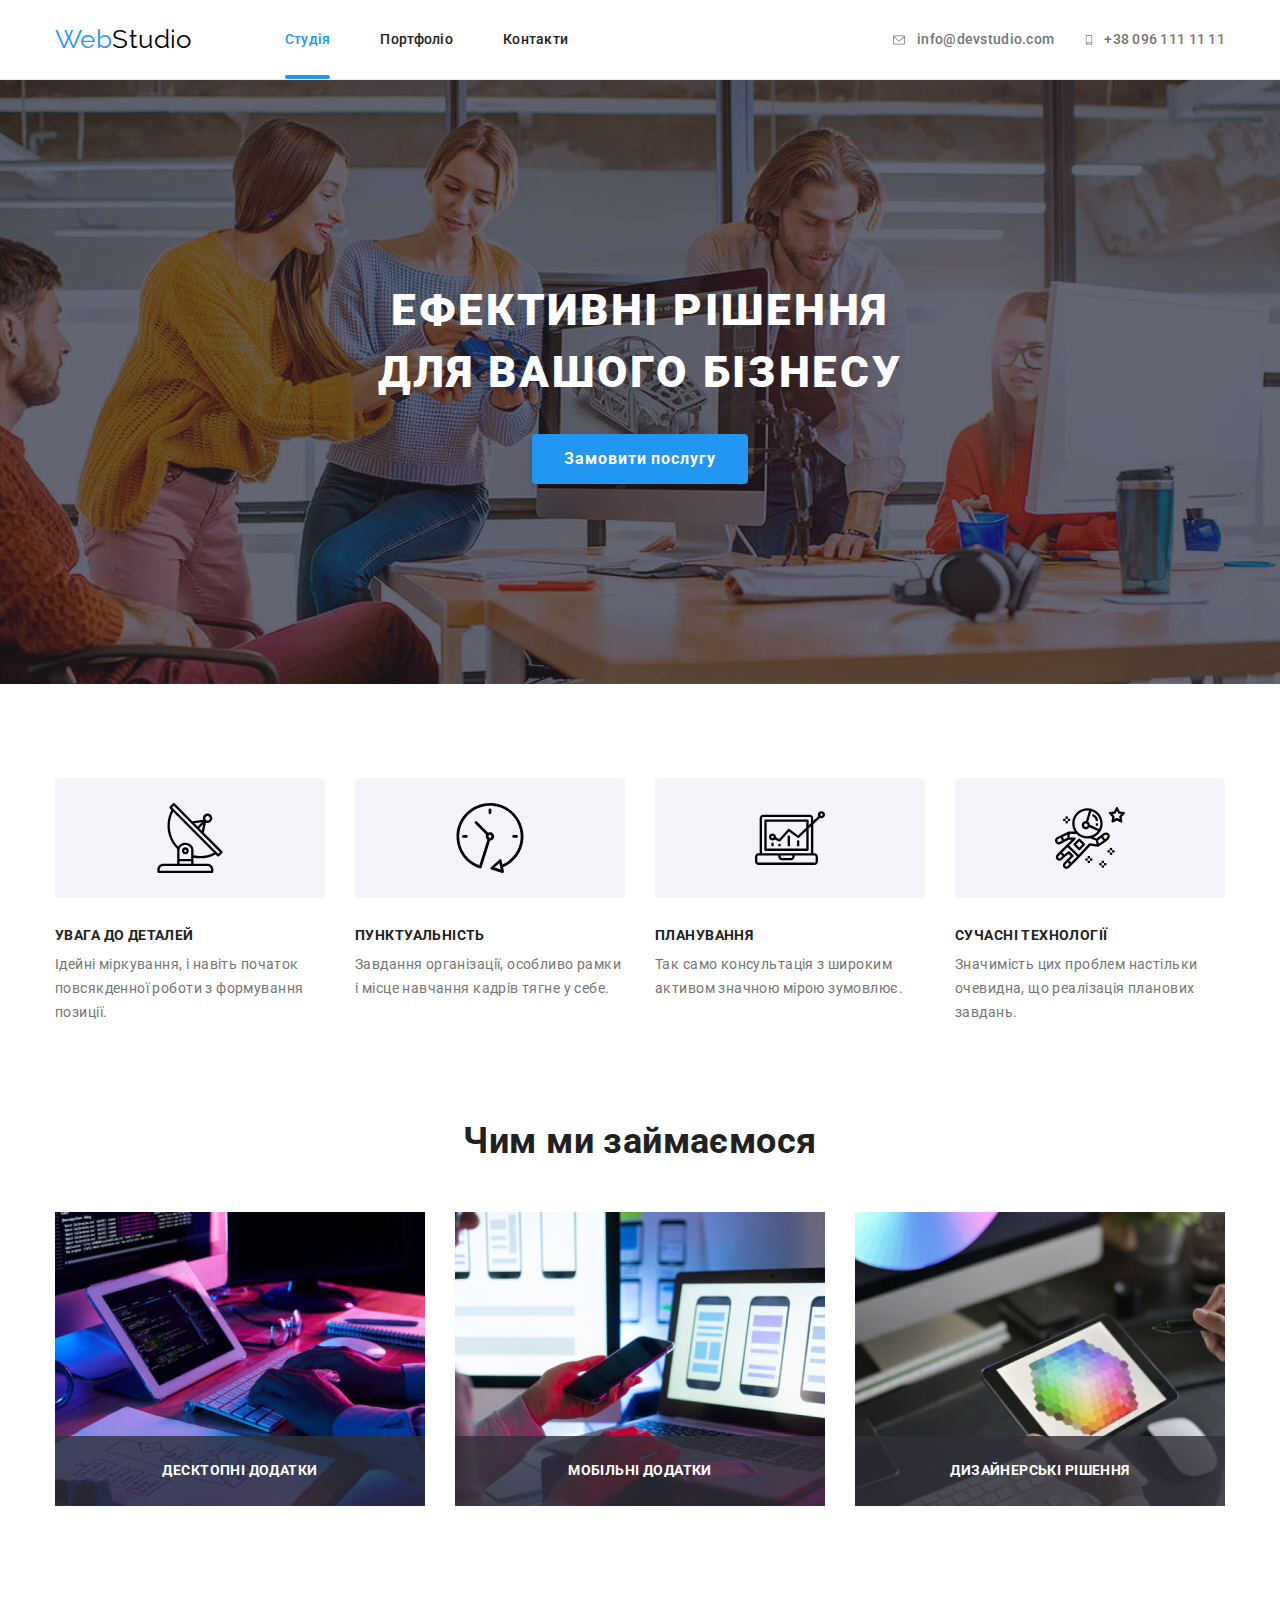
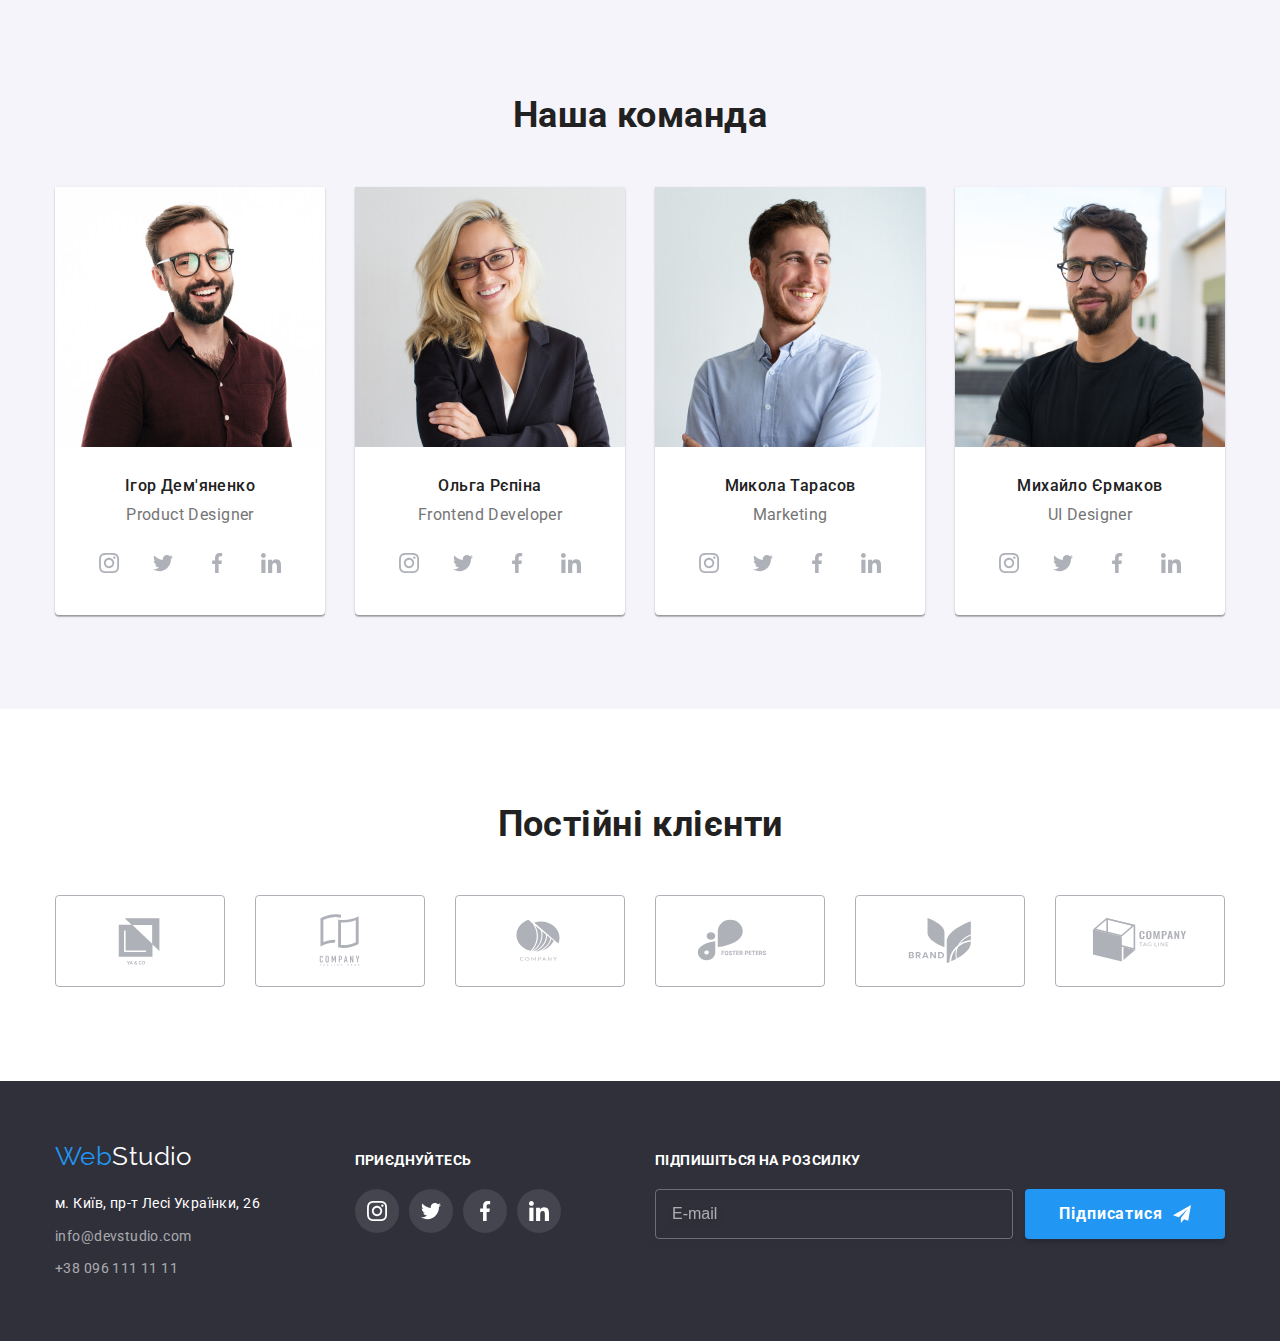
<file: index.html>
<!doctype html>
<html lang="uk">

<head>
    <meta charset="UTF-8">
    <meta http-equiv="X-UA-Compatible" content="IE=edge">
    <meta name="viewport" content="width=device-width, initial-scale=1.0">
    <title>Студія</title>
    <link href="https://fonts.googleapis.com/css?family=Raleway:700" rel="stylesheet" />
    <link href="https://fonts.googleapis.com/css?family=Roboto:regular,500,700,900" rel="stylesheet" />
    <link rel="stylesheet" href="https://cdnjs.cloudflare.com/ajax/libs/modern-normalize/1.1.0/modern-normalize.min.css"
    integrity="sha512-wpPYUAdjBVSE4KJnH1VR1HeZfpl1ub8YT/NKx4PuQ5NmX2tKuGu6U/JRp5y+Y8XG2tV+wKQpNHVUX03MfMFn9Q=="
    crossorigin="anonymous" referrerpolicy="no-referrer"/>
    <link rel="stylesheet" href="./css/main.min.css">
</head>

<body>
    <header class="header">
        <div class="header-mobile__container container">
            <a class="logo header__logo" href="./index.html">Web<span class="header__logo--black">Studio</span></a>
            
            <button class="header-mobile__btn js-open-menu" type="button">
                <svg class="header-mobile__btn" width="25" height="25">
                    <use href="./images/icons.svg#icon-menu-burger">
                    </use>
                </svg>
            </button>
            <div class="header-mobile__wrap js-menu-container">
                <button class="header-mobile__btn-close js-close-menu" type="button">
                    <svg class="header-mobile__close" width="19" height="19">
                        <use href="./images/icons.svg#icon-close">
                        </use>
                    </svg>
                </button>

                <nav class="nav-mobile">
                    <ul class="nav-mobile__list">
                        <li class="nav-mobile__item">
                            <a class="nav-mobile__link nav-mobile__link--active" href="./index.html">Студія</a>
                        </li>
                        <li class="nav-mobile__item">
                            <a class="nav-mobile__link" href="./portfolio.html">Портфоліо</a>
                        </li>
                        <li class="nav-mobile__item">
                            <a class="nav-mobile__link" href="#">Контакти</a>
                        </li>
                    </ul>
                </nav>
                <div class="contacts-mobile">
                    <ul class="contacts-mobile__list">
                        <li class="contacts-mobile__item">
                            <a class="contacts-mobile__link contacts-mobile__tel" href="tel:+380961111111" target="_blank" rel="noopener noreferrer"
                                aria-label="link to phone">
                                +38 096 111 11 11
                            </a>
                        </li>
                        <li class="contacts-mobile__item contacts-mobile__email">
                            <a class="contacts-mobile__link" href="mailto:info@devstudio.com" target="_blank" rel="noopener noreferrer"
                                aria-label="link to email">
                                info@devstudio.com
                            </a>
                        </li>
                    </ul>
                    <ul class="social-media-mobile">
                        <li class="social-media-mobile__item"><a class="social-media-mobile__link" href="https://www.instagram.com/lavashyk_official/" target="_blank" rel="noopener noreferrer">Instagram</a></li>
                        <li class="social-media-mobile__item"><a class="social-media-mobile__link" href="#" target="_blank" rel="noopener noreferrer">Twitter</a></li>
                        <li class="social-media-mobile__item"><a class="social-media-mobile__link" href="#" target="_blank" rel="noopener noreferrer">Facebook</a></li>
                        <li class="social-media-mobile__item"><a class="social-media-mobile__link" href="#" target="_blank" rel="noopener noreferrer">LinkedIn</a></li>
                    </ul>
                </div>
            </div>
        </div>

        <div class="container header__container header__container--visually-hiden">
            <a class="logo header__logo" href="./index.html">Web<span class="header__logo--black">Studio</span></a>
            <nav class="nav">
                <ul class="nav__list">
                    <li class="nav__item">
                        <a class="nav__link nav__link--active" href="./index.html">Студія</a>
                    </li>
                    <li class="nav__item">
                        <a class="nav__link" href="./portfolio.html">Портфоліо</a>
                    </li>
                    <li class="nav__item">
                        <a class="nav__link" href="#">Контакти</a>
                    </li>
                </ul>
            </nav>
            <!-- <div class="contacts"> -->
                <ul class="contacts">
                    <li class="contacts__item">
                        <a class="contacts__icon"
                            href="mailto:info@devstudio.com"
                            target="_blank"
                            rel="noopener noreferrer"
                            aria-label="link to email">
                            <svg width="16" height="12">
                                <use href="./images/icons.svg#icon-envelope">
                                </use>
                            </svg>
                            info@devstudio.com
                        </a>
                    </li>
                    <li class="contacts__item">
                        <a class="contacts__icon"
                            href="tel:+380961111111"
                            target="_blank"
                            rel="noopener noreferrer"
                            aria-label="link to phone">
                            <svg width="10" height="16">
                                <use href="./images/icons.svg#icon-smartphone">
                                </use>
                            </svg>
                            +38 096 111 11 11
                        </a>
                    </li>
                </ul>
            <!-- </div> -->
        </div>
    </header>

    <main>
        <section class="hero hero__geometry">
            <div class="container hero__container">
                <h1 class="hero__title">Ефективні рішення для вашого бізнесу</h1>
                <button data-modal-open type="button" class="button hero__button">Замовити послугу</button>
            </div>
        </section>

        <section class="section advantages">
            <div class="container">
                <h2 class="section__title advantages__title--visually-hidden">Переваги</h2>
                <ul class="section__list advantages__list">
                    <li class="section__item advantages__item">
                        <div class="advantages__wrap">
                            <svg class="advantages__icon" width="70" height="70">
                                <use href="./images/icons.svg#icon-antenna">
                            </svg>
                        </div>
                        <h3 class="advantages__subtitle">УВАГА ДО ДЕТАЛЕЙ</h3>
                        <p class="advantages__text">Ідейні міркування, і навіть початок повсякденної роботи з формування позиції.</p>
                    </li>
                    <li class="section__item advantages__item">
                        <div class="advantages__wrap">
                            <svg class="advantages__icon" width="70" height="70">
                                <use href="./images/icons.svg#icon-clock">
                            </svg>
                        </div>
                        <h3 class="advantages__subtitle">ПУНКТУАЛЬНІСТЬ</h3>
                        <p class="advantages__text">Завдання організації, особливо рамки і місце навчання кадрів тягне у себе.</p>
                    </li>
                    <li class="section__item advantages__item">
                        <div class="advantages__wrap">
                            <svg class="advantages__icon" width="70" height="70">
                                <use href="./images/icons.svg#icon-diagram">
                            </svg>
                        </div>
                        <h3 class="advantages__subtitle">ПЛАНУВАННЯ</h3>
                        <p class="advantages__text">Так само консультація з широким активом значною мірою зумовлює.</p>
                    </li>
                    <li class="section__item advantages__item">
                        <div class="advantages__wrap">
                            <svg class="advantages__icon" width="70" height="70">
                                <use href="./images/icons.svg#icon-astronaut">
                            </svg>
                        </div>
                        <h3 class="advantages__subtitle">СУЧАСНІ ТЕХНОЛОГІЇ</h3>
                        <p class="advantages__text">Значимість цих проблем настільки очевидна, що реалізація планових завдань.</p>
                    </li>
                </ul>
            </div>
        </section>

        <section class="section services services--visually-hiden">
            <div class="container">
                <h2 class="section__title">Чим ми займаємося</h2>
                <ul class="section__list">
                    <li class="list__item services__item">
                        <img class="services__pic"
                             srcset="./images/desktop1x/service1.jpg 1x, ./images/desktop2x/service1@2x.jpg 2x"
                             src="./images/desktop1x/service1.jpg"
                             alt="десктопні додатки"
                             width="370" height="294">
                        <div class="services__wrap">
                            <h3 class="services__title">Десктопні додатки</h3>
                        </div>
                    </li>
                    <li class="list__item services__item">
                        <img class="services__pic"
                             srcset="./images/desktop1x/service2.jpg 1x, ./images/desktop2x/service2@2x.jpg 2x"
                             src="./images/desktop1x/service2.jpg"
                             alt="мобільні додатки"
                             width="370" height="294">
                        <div class="services__wrap">
                            <h3 class="services__title">Мобільні додатки</h3>
                        </div>
                    </li>
                    <li class="list__item services__item">
                        <img class="services__pic"
                             srcset="./images/desktop1x/service3.jpg 1x, ./images/desktop2x/service3@2x.jpg 2x"
                             src="./images/desktop1x/service3.jpg"
                             alt="дизайнерські рішення"
                             width="370" height="294">
                        <div class="services__wrap">
                            <h3 class="services__title">Дизайнерські рішення</h3>
                        </div>
                    </li>
                </ul>
            </div>
        </section>

        <section class="section team">
            <div class="container">
                <h2 class="section__title">Наша команда</h2>
                <ul class="section__list team__list">
                    <li class="section-item team__item">
                        <picture class="team__pic">
                            <source srcset="./images/mobile1x/person1.jpg 1x, ./images/mobile2x/person1@2x.jpg 2x" media="(max-width: 767px)">
                            <source srcset="./images/tablet1x/person1.jpg 1x, ./images/tablet2x/person1@2x.jpg 2x"
                                media="(max-width: 1199px)">
                            <source srcset="./images/desktop1x/person1.jpg 1x, ./images/desktop2x/person1@2x.jpg 2x" media="(min-width: 1200px)">
                            <img src="./images/desktop1x/person1.jpg"
                                 alt="Product Designer">
                        </picture>
                        
                        <div class="team__wrap">
                            <h3 class="team__subtitle">Ігор Дем'яненко</h3>
                            <p class="team__description">Product Designer</p>
                            <ul class="social-media team__social-media">
                                <li>
                                    <a class="team__link"
                                       href="https://www.instagram.com/lavashyk_official/"
                                       target="_blank" rel="noreferrer noopener nofollow"
                                       aria-label="Instagram">
                                        <svg class="team__icon" widht="20" height="20">
                                            <use href="./images/icons.svg#icon-instagram"></use>
                                        </svg>
                                    </a>
                                </li>
                                <li>
                                    <a class="team__link"
                                       href="https://twitter.com/"
                                       target="_blank" rel="noreferrer noopener nofollow"
                                       aria-label="Twitter">
                                        <svg class="team__icon" widht="20" height="20">
                                            <use href="./images/icons.svg#icon-twitter"></use>
                                        </svg>
                                    </a>
                                </li>
                                <li>
                                    <a class="team__link"
                                       href="https://www.facebook.com/"
                                       target="_blank" rel="noreferrer noopener nofollow"   
                                       aria-label="Facebook">
                                        <svg class="team__icon" widht="20" height="20">
                                            <use href="./images/icons.svg#icon-facebook"></use>
                                        </svg>
                                    </a>
                                </li>
                                <li>
                                    <a class="team__link"
                                       href="https://ua.linkedin.com/"
                                       target="_blank" rel="noreferrer noopener nofollow"
                                       aria-label="LinkedIn">
                                        <svg class="team__icon" widht="20" height="20">
                                            <use href="./images/icons.svg#icon-linkedin"></use>
                                        </svg>
                                    </a>
                                </li>
                            </ul>
                        </div>
                        
                    </li>
                    <li class="section-item team__item">
                        <picture class="team__pic">
                            <source srcset="./images/mobile1x/person2.jpg 1x, ./images/mobile2x/person2@2x.jpg 2x" media="(max-width: 767px)">
                            <source srcset="./images/tablet1x/person2.jpg 1x, ./images/tablet2x/person2@2x.jpg 2x"
                                    media="(max-width: 1199px)">
                            <source srcset="./images/desktop1x/person2.jpg 1x, ./images/desktop2x/person2@2x.jpg 2x" media="(min-width: 1200px)">
                            <img src="./images/desktop1x/person2.jpg"
                                 alt="Frontend Developer">
                        </picture>

                        <div class="team__wrap">
                            <h3 class="team__subtitle">Ольга Рєпіна</h3>
                            <p class="team__description">Frontend Developer</p>
                            <ul class="social-media team__social-media">
                                <li>
                                    <a class="team__link" href="https://www.instagram.com/lavashyk_official/" target="_blank"
                                        rel="noreferrer noopener nofollow" aria-label="Instagram">
                                        <svg class="team__icon" widht="20" height="20">
                                            <use href="./images/icons.svg#icon-instagram"></use>
                                        </svg>
                                    </a>
                                </li>
                                <li>
                                    <a class="team__link" href="https://twitter.com/" target="_blank" rel="noreferrer noopener nofollow"
                                        aria-label="Twitter">
                                        <svg class="team__icon" widht="20" height="20">
                                            <use href="./images/icons.svg#icon-twitter"></use>
                                        </svg>
                                    </a>
                                </li>
                                <li>
                                    <a class="team__link" href="https://www.facebook.com/" target="_blank" rel="noreferrer noopener nofollow"
                                        aria-label="Facebook">
                                        <svg class="team__icon" widht="20" height="20">
                                            <use href="./images/icons.svg#icon-facebook"></use>
                                        </svg>
                                    </a>
                                </li>
                                <li>
                                    <a class="team__link" href="https://ua.linkedin.com/" target="_blank" rel="noreferrer noopener nofollow"
                                        aria-label="LinkedIn">
                                        <svg class="team__icon" widht="20" height="20">
                                            <use href="./images/icons.svg#icon-linkedin"></use>
                                        </svg>
                                    </a>
                                </li>
                            </ul>
                        </div>
                        
                    </li>
                    <li class="section-item team__item">
                        <picture class="team__pic">
                            <source srcset="./images/mobile1x/person3.jpg 1x, ./images/mobile2x/person3@2x.jpg 2x" media="(max-width: 767px)">
                            <source srcset="./images/tablet1x/person3.jpg 1x, ./images/tablet2x/person3@2x.jpg 2x" media="(max-width: 1199px)">
                            <source srcset="./images/desktop1x/person3.jpg 1x, ./images/desktop2x/person3@2x.jpg 2x"
                                media="(min-width: 1200px)">
                            <img src="./images/desktop1x/person3.jpg"
                                 alt="Marketing">
                        </picture>
                        
                        <div class="team__wrap">
                            <h3 class="team__subtitle">Микола Тарасов</h3>
                            <p class="team__description">Marketing</p>
                            <ul class="social-media team__social-media">
                                <li>
                                    <a class="team__link" href="https://www.instagram.com/lavashyk_official/" target="_blank"
                                        rel="noreferrer noopener nofollow" aria-label="Instagram">
                                        <svg class="team__icon" widht="20" height="20">
                                            <use href="./images/icons.svg#icon-instagram"></use>
                                        </svg>
                                    </a>
                                </li>
                                <li>
                                    <a class="team__link" href="https://twitter.com/" target="_blank" rel="noreferrer noopener nofollow"
                                        aria-label="Twitter">
                                        <svg class="team__icon" widht="20" height="20">
                                            <use href="./images/icons.svg#icon-twitter"></use>
                                        </svg>
                                    </a>
                                </li>
                                <li>
                                    <a class="team__link" href="https://www.facebook.com/" target="_blank" rel="noreferrer noopener nofollow"
                                        aria-label="Facebook">
                                        <svg class="team__icon" widht="20" height="20">
                                            <use href="./images/icons.svg#icon-facebook"></use>
                                        </svg>
                                    </a>
                                </li>
                                <li>
                                    <a class="team__link" href="https://ua.linkedin.com/" target="_blank" rel="noreferrer noopener nofollow"
                                        aria-label="LinkedIn">
                                        <svg class="team__icon" widht="20" height="20">
                                            <use href="./images/icons.svg#icon-linkedin"></use>
                                        </svg>
                                    </a>
                                </li>
                            </ul>
                        </div>
                        
                    </li>
                    <li class="section-item team__item">
                        <picture class="team__pic">
                            <source srcset="./images/mobile1x/person4.jpg 1x, ./images/mobile2x/person4@2x.jpg 2x" media="(max-width: 767px)">
                            <source srcset="./images/tablet1x/person4.jpg 1x, ./images/tablet2x/person4@2x.jpg 2x" media="(max-width: 1199px)">
                            <source srcset="./images/desktop1x/person4.jpg 1x, ./images/desktop2x/person4@2x.jpg 2x"
                                media="(min-width: 1200px)">
                            <img src="./images/desktop1x/person4.jpg"
                                 alt="UI Designer">
                        </picture>

                        <div class="team__wrap">
                            <h3 class="team__subtitle">Михайло Єрмаков</h3>
                            <p class="team__description">UI Designer</p>
                            <ul class="social-media team__social-media">
                                <li>
                                    <a class="team__link" href="https://www.instagram.com/lavashyk_official/" target="_blank"
                                        rel="noreferrer noopener nofollow" aria-label="Instagram">
                                        <svg class="team__icon" widht="20" height="20">
                                            <use href="./images/icons.svg#icon-instagram"></use>
                                        </svg>
                                    </a>
                                </li>
                                <li>
                                    <a class="team__link" href="https://twitter.com/" target="_blank" rel="noreferrer noopener nofollow"
                                        aria-label="Twitter">
                                        <svg class="team__icon" widht="20" height="20">
                                            <use href="./images/icons.svg#icon-twitter"></use>
                                        </svg>
                                    </a>
                                </li>
                                <li>
                                    <a class="team__link" href="https://www.facebook.com/" target="_blank" rel="noreferrer noopener nofollow"
                                        aria-label="Facebook">
                                        <svg class="team__icon" widht="20" height="20">
                                            <use href="./images/icons.svg#icon-facebook"></use>
                                        </svg>
                                    </a>
                                </li>
                                <li>
                                    <a class="team__link" href="https://ua.linkedin.com/" target="_blank" rel="noreferrer noopener nofollow"
                                        aria-label="LinkedIn">
                                        <svg class="team__icon" widht="20" height="20">
                                            <use href="./images/icons.svg#icon-linkedin"></use>
                                        </svg>
                                    </a>
                                </li>
                            </ul>
                        </div>
                    </li>
                </ul>
            </div>
        </section>

        <section class="section clients">
            <div class="container">
            <h2 class="section__title clients__title">Постійні клієнти</h2>
                <ul class="section__list clients__list">
                    <li class="list__item clients__item">
                        <a class="clients__link" href="#" aria-label="Company1">
                        <svg class="clients__icon" widht="106" height="60">
                            <use href="./images/icons.svg#icon-Logo-clients1"></use>
                        </svg>
                        </a>
                    </li>
                    <li class="clients-item list-item">
                        <a class="clients__link" href="#" aria-label="Company2">
                            <svg class="clients__icon" widht="106" height="60">
                                <use href="./images/icons.svg#icon-Logo-clients2"></use>
                            </svg>
                        </a>
                    </li>
                    <li class="clients-item list-item">
                        <a class="clients__link" href="#" aria-label="Company3">
                            <svg class="clients__icon" widht="106" height="60">
                                <use href="./images/icons.svg#icon-Logo-clients3"></use>
                            </svg>
                        </a>
                    </li>
                    <li class="clients-item list-item">
                        <a class="clients__link" href="#" aria-label="Company4">
                            <svg class="clients__icon" widht="106" height="60">
                                <use href="./images/icons.svg#icon-Logo-clients4"></use>
                            </svg>
                        </a>
                    </li>
                    <li class="clients-item list-item">
                        <a class="clients__link" href="#" aria-label="Company5">
                            <svg class="clients__icon" widht="106" height="60">
                                <use href="./images/icons.svg#icon-Logo-clients5"></use>
                            </svg>
                        </a>
                    </li>
                    <li class="clients-item list-item">
                        <a class="clients__link" href="#" aria-label="Company6">
                            <svg class="clients__icon" widht="106" height="60">
                                <use href="./images/icons.svg#icon-Logo-clients6"></use>
                            </svg>
                        </a>
                    </li>
                </ul>
            </div>
        </section>
    </main>


    <footer class="footer">
        <div class="container footer__container">
            <div class="footer__wrapper">
                <div class="logo__wrapper">
                    <a class="logo footer__logo" href="./index.html">Web<span class="footer__logo--white">Studio</span></a>
                </div>
                <address class="address">
                    <a class="address__link"
                        href="https://www.google.com/search?q=%D0%BC.+%D0%9A%D0%B8%D1%97%D0%B2%2C+%D0%BF%D1%80-%D1%82+%D0%9B%D0%B5%D1%81%D1%96+%D0%A3%D0%BA%D1%80%D0%B0%D1%97%D0%BD%D0%BA%D0%B8%2C+26&rlz=1C1CHBD_ruUA826UA826&oq=%D0%BC.+%D0%9A%D0%B8%D1%97%D0%B2%2C+%D0%BF%D1%80-%D1%82+%D0%9B%D0%B5%D1%81%D1%96+%D0%A3%D0%BA%D1%80%D0%B0%D1%97%D0%BD%D0%BA%D0%B8%2C+26&aqs=chrome..69i57j0i512j0i22i30l2.1146j0j1&sourceid=chrome&ie=UTF-8"
                        target="_blank" rel="noopener noreferrer">м. Київ, пр-т Лесі Українки, 26</a>
                    <a class="address__link address__link--color" href="mailto:info@devstudio.com">info@devstudio.com</a>
                    <a class="address__link address__link--color" href="tel:+380961111111">+38 096 111 11 11</a>
                </address>
            </div>
    
            <div class="footer__social-media">
                <h4 class="footer__title">приєднуйтесь</h4>
                <ul class="social-media">
                    <li>
                        <a class="social-media__link" href="https://www.instagram.com/lavashyk_official/"
                            aria-label="Instagram">
                            <svg class="social-media__icon" widht="20" height="20">
                                <use href="./images/icons.svg#icon-instagram"></use>
                            </svg>
                        </a>
                    </li>
                    <li>
                        <a class="social-media__link" href="https://twitter.com/" aria-label="Twitter">
                            <svg class="social-media__icon" widht="20" height="20">
                                <use href="./images/icons.svg#icon-twitter"></use>
                            </svg>
                        </a>
                    </li>
                    <li>
                        <a class="social-media__link" href="https://www.facebook.com/" aria-label="Facebook">
                            <svg class="social-media__icon" widht="20" height="20">
                                <use href="./images/icons.svg#icon-facebook"></use>
                            </svg>
                        </a>
                    </li>
                    <li>
                        <a class="social-media__link" href="https://ua.linkedin.com/" aria-label="LinkedIn">
                            <svg class="social-media__icon" widht="20" height="20">
                                <use href="./images/icons.svg#icon-linkedin"></use>
                            </svg>
                        </a>
                    </li>
                </ul>
            </div>
            <div class="footer__form">
                <h4 class="footer__title">Підпишіться на розсилку</h4>
                <form class="subscribe-form">
                    <input class="subscribe-form__input" type="email" name="email" placeholder="E-mail">
                    <button class="subscribe-form__button" type="submit">Підписатися
                        <svg class="subscribe-form__icon" width="18" height="18">
                            <use class="subscribe-form__pic" href="./images/icons.svg#icon-send"></use>
                        </svg>
                    </button>
                </form>
            </div>
        </div>
    </footer>

<div class="backdrop is-hidden" data-modal>
    <div class="modal">
        <button class="button-close" data-modal-close>
            <svg class="icon-close" width="18" height="18">
                <use href="./images/icons.svg#icon-close"></use>
            </svg>
        </button>
        <p class="modal__title">Залиште свої дані, ми вам передзвонимо</p>
        <form class="modal-form">
            <div class="form-group">
                <label class="modal-label" for="user-name">Ім'я</label>
                <input class="modal-input" type="text" name="name" id="user-name">
                <svg class="icon-form" width="18" height="18">
                    <use class="icon-email" href="./images/icons.svg#icon-person"></use>
                </svg>
            </div>
            <div class="form-group">
                <label class="modal-label" for="user-phone">Телефон</label>
                <input class="modal-input" type="tel" name="phone" id="user-phone">
                <svg class="icon-form" width="18" height="18">
                    <use href="./images/icons.svg#icon-phone"></use>
                </svg>
            </div>
            <div class="form-group">
                <label class="modal-label" for="user-email">Пошта</label>
                <input class="modal-input" type="email" name="email" id="user-email">
                <svg class="icon-form" width="18" height="18">
                    <use href="./images/icons.svg#icon-email"></use>
                </svg>
            </div>
            <div class="form-box">
                <label class="modal-label" for="user-comment">Коментар</label>
                <textarea class="modal-textarea" name="comment" id="user-comment"
                    placeholder="Введіть текст"></textarea>
            </div>
            <div class="form-checkbox">
                <label class="label-accept" for="user-accept">
                    <span class="modal-rectangle">
                        <input class="modal-checkbox" type="checkbox" name="accept" id="user-accept">
                        <svg class="icon-check" width="16" height="16">
                            <use href="./images/icons.svg#icon-check"></use>
                        </svg>
                    </span>
                    <span class="checkbox-text">Погоджуюся з розсилкою та приймаю <a class="checkbox-link" href="#">Умови договору</a></span>
                </label>
            </div>
            <button class="button-form" type="submit">Відправити</button>
        </form>

    </div>
</div>
<script src="./js/mobile-menu.js"></script>
<script src="./js/modal.js"></script>
</body>

</html>
</file>
<file: css/main.min.css>
:root{--transition-duration: 250ms;--transition-timing-function: cubic-bezier(0.4, 0, 0.2, 1);--accent-color: #2196F3;--primary-title-color: #212121;--primary-text-color: #757575;--text-dark-background: #fff;--dark-color: #000;--dark-background: #2F303A;--light-background: #F5F4FA;--default-background: #fff;--border-light: #ECECEC;--icon-color: #AFB1B8}*{padding:0;margin:0;border:0}*,*:before,*:after{box-sizing:border-box}body{font-size:14px;line-height:1.18;letter-spacing:.03em;font-style:normal}h1,h2,h3,h4,h5,h6{margin:0;font-size:inherit;font-weight:700}p{margin:0;font-weight:400}ul,li{list-style:none;padding:0;margin:0}a{text-decoration:none;color:inherit}a,a:visited,a:hover{text-decoration:none}address{font-style:normal}button{font-family:inherit;margin:0;padding:0;cursor:pointer}img{display:block;width:100%;height:auto}nav,footer,header{display:block}body{position:relative;font-family:"Roboto",sans-serif;background-color:var(--default-background)}.container{padding:0 15px;margin:0 auto;width:100%}@media screen and (min-width: 480px){.container{max-width:480px}}@media screen and (min-width: 768px){.container{max-width:768px}}@media screen and (min-width: 1200px){.container{max-width:1200px}}.section{padding:60px 0}@media screen and (min-width: 1200px){.section{padding:94px 0}}.section__list{display:flex;flex-wrap:wrap;justify-content:center;align-items:center;gap:30px}@media screen and (min-width: 1200px){.section__list{flex-wrap:nowrap}}.section__title{margin-bottom:30px;text-align:center;font-size:28px;color:var(--primary-title-color)}@media screen and (min-width: 1200px){.section__title{margin-bottom:50px;font-size:36px}}.button{display:block;margin:0 auto;padding:10px 32px;font-weight:700;font-size:16px;line-height:1.9;letter-spacing:.06em;color:var(--text-dark-background);background-color:var(--accent-color);box-shadow:0px 4px 4px rgba(0,0,0,.15);border-radius:4px}.header-mobile__container{display:flex;justify-content:space-between;align-items:center;padding-top:16px;padding-right:15px;padding-left:15px;padding-bottom:16px;z-index:2}.header-mobile__btn{width:40px;height:40px;background-color:var(--default-background);border:none}.header-mobile__wrap{overflow:auto;display:flex;flex-direction:column;justify-content:space-between;width:100%;height:100vh;position:fixed;top:0;left:0;padding-top:48px;padding-bottom:48px;padding-left:40px;padding-right:40px;background-color:var(--default-background);transform:translateX(-100%);transition:transform var(--transition-duration) var(--transition-timing-function);z-index:2}.header-mobile__wrap.is-open{transform:translateX(0);overflow:auto}body.scroll-lock{overflow:hidden}.header-mobile__btn-close{position:absolute;top:10px;right:15px;width:40px;height:40px;background-color:var(--default-backgroundr);border:none}.nav-mobile__item{margin-bottom:32px}.nav-mobile__link{font-weight:500;font-size:40px;line-height:1.17;letter-spacing:.02em;color:var(--primary-title-color)}.nav-mobile__link--active{color:var(--accent-color)}.contacts-mobile__tel{display:block;margin-bottom:32px;font-weight:500;font-size:34px;line-height:1.17;letter-spacing:.02em;color:var(--accent-color)}.contacts-mobile__email{display:block;margin-bottom:64px;font-weight:500;font-size:24px;line-height:1.17;letter-spacing:.02em;color:var(--primary-text-color)}.social-media-mobile{display:flex}.social-media-mobile__item:not(:first-child){padding-left:10px}.social-media-mobile__item:not(:last-child){padding-right:10px;border-right:1px solid rgba(33,33,33,.2)}.social-media-mobile__link{display:block;font-weight:500;font-size:18px;line-height:1.22;letter-spacing:.02em;color:var(--accent-color)}@media screen and (max-width: 480px){.social-media-mobile__link{font-size:12px;line-height:1.17}}@media screen and (min-width: 767px){.header-mobile__container{display:none}}.header{border-bottom:1px solid var(--border-light)}.header__container{display:flex;align-items:center}@media screen and (max-width: 767px){.header__container--visually-hiden{position:absolute;white-space:nowrap;width:1px;height:1px;overflow:hidden;border:0;padding:0;clip:rect(0 0 0 0);-webkit-clip-path:inset(50%);clip-path:inset(50%);margin:-1px}}a.logo{font-family:"Raleway",sans-serif;font-size:26px;color:var(--accent-color)}.header__logo{margin-right:87px}.header__logo--black{color:var(--dark-color)}@media screen and (min-width: 1200px){.header__logo{margin-right:93px}}.nav__list{display:flex;align-items:center;gap:50px}.nav__item{position:relative;padding:32px 0;font-weight:500;line-height:1.1;letter-spacing:.02em;color:var(--primary-title-color)}.nav__link{transition:color var(--transition-duration) var(--transition-timing-function)}.nav__link:hover,.nav__link:focus,.nav__link--active,.nav__link--active:hover,.nav__link--active:focus{color:var(--accent-color)}.nav__link--active::after{position:absolute;left:0;bottom:0;content:"";display:block;width:100%;height:4px;background-color:var(--accent-color);border-radius:2px}@media screen and (min-width: 768px){.contacts{margin-left:auto}}.contacts{display:flex}@media screen and (min-width: 768px)and (max-width: 1199px){.contacts{flex-direction:column;align-items:flex-start;gap:10px}}@media screen and (min-width: 1200px){.contacts{flex-direction:row;gap:30px}}.contacts__item{display:flex;align-content:space-between;align-items:center;font-weight:500;line-height:1.1;letter-spacing:.02em;color:var(--primary-text-color);transition:color var(--transition-duration) var(--transition-timing-function)}.contacts__item:hover,.contacts__item:focus{color:var(--accent-color)}.contacts__icon{display:flex;align-items:center;gap:10px;fill:var(--primary-text-color);transition:fill var(--transition-duration) var(--transition-timing-function),color var(--transition-duration) var(--transition-timing-function)}.contacts__icon:hover,.contacts__icon:focus{fill:var(--accent-color);color:var(--accent-color)}.hero{max-width:1600px;background-image:linear-gradient(rgba(47, 48, 58, 0.4), rgba(47, 48, 58, 0.4)),url("../images/bg-mobile.jpg");background-position:center;background-size:cover;background-color:var(--dark-background)}.hero__geometry{margin:0 auto;padding:118px 0}@media screen and (min-width: 768px){.hero{background-image:linear-gradient(rgba(47, 48, 58, 0.4), rgba(47, 48, 58, 0.4)),url("../images/bg-tablet.jpg")}}@media screen and (min-width: 1200px){.hero{background-image:linear-gradient(rgba(47, 48, 58, 0.4), rgba(47, 48, 58, 0.4)),url("../images/bg-desktop.jpg")}.hero__geometry{margin:0 auto;padding:200px 0}}.hero__title{margin-right:auto;margin-bottom:30px;margin-left:auto;max-width:600px;font-weight:900;font-size:26px;line-height:1.62;text-align:center;letter-spacing:.06em;text-transform:uppercase;color:var(--text-dark-background)}@media screen and (min-width: 1200px){.hero__title{font-size:44px;line-height:1.4}}@media screen and (min-width: 1200px){.advantages{padding-bottom:0}}.advantages__title--visually-hidden,.portfolio__title--visually-hidden{position:absolute;white-space:nowrap;width:1px;height:1px;overflow:hidden;border:0;padding:0;clip:rect(0 0 0 0);-webkit-clip-path:inset(50%);clip-path:inset(50%);margin:-1px}@media screen and (min-width: 768px){.advantages__item{width:calc((100% - 30px)/2)}}@media screen and (min-width: 1200px){.advantages__item{width:calc((100% - 90px)/4);height:248px}}.advantages__wrap{display:flex;align-items:center;justify-content:center;margin-bottom:30px;height:120px;background-color:var(--light-background);border-radius:4px}.advantages__subtitle{display:block;margin-bottom:10px;line-height:1.1;text-transform:uppercase;color:var(--primary-title-color)}@media screen and (max-width: 767px){.advantages__subtitle{text-align:center}}.advantages__text{line-height:1.71;color:var(--primary-text-color)}@media screen and (max-width: 1199px){.services--visually-hiden{position:absolute;white-space:nowrap;width:1px;height:1px;overflow:hidden;border:0;padding:0;clip:rect(0 0 0 0);-webkit-clip-path:inset(50%);clip-path:inset(50%);margin:-1px}}.services__item{position:relative}.services__wrap{position:absolute;left:0;bottom:0;padding:27px 0;width:100%;background:rgba(47,48,58,.8)}.services__title{font-weight:700;font-size:14px;line-height:1.14;text-align:center;text-transform:uppercase;color:var(--text-dark-background)}.team{background-color:var(--light-background)}.team__item{background-color:var(--default-background);box-shadow:0px 1px 3px rgba(0,0,0,.12),0px 1px 1px rgba(0,0,0,.14),0px 2px 1px rgba(0,0,0,.2);border-radius:0px 0px 4px 4px;max-width:450px;width:100%}@media screen and (min-width: 768px){.team__item{width:354px}}@media screen and (min-width: 1200px){.team__item{width:270px}}.team__pic{align-content:center}.team__wrap{padding:30px 0;display:flex;flex-direction:column;align-items:center}.team__subtitle{margin-bottom:10px;font-weight:500;font-size:16px;text-align:center;color:var(--primary-title-color)}.team__description{font-size:16px;text-align:center;color:var(--primary-text-color);margin-bottom:16px}.team__social-media{display:flex;flex-wrap:nowrap;max-width:300px;gap:10px}.team__link{display:flex;justify-content:center;align-items:center;background-color:rgba(0,0,0,0);width:44px;height:44px;border-radius:50%;color:var(--icon-color);transition:fill var(--transition-duration) var(--transition-timing-function)}.team__link:hover,.team__link:focus{background-color:var(--accent-color);color:var(--default-background)}.team__icon{width:20px;height:20px;fill:var(--icon-color);fill:currentColor;transition:background-color var(--transition-duration) var(--transition-timing-function),fill var(--transition-duration) var(--transition-timing-function)}@media screen and (max-width: 1199px){.clients__list{display:flex;flex-wrap:wrap;gap:30px}}.clients__link{display:flex;justify-content:center;align-items:center;width:210px;height:92px;border:1px solid var(--icon-color);border-radius:4px;transition:fill var(--transition-duration) var(--transition-timing-function)}.clients__link:hover{border:1px solid var(--accent-color)}.clients__link:hover .clients__icon,.clients__link:focus .clients__icon{fill:var(--accent-color)}@media screen and (min-width: 768px){.clients__link{width:226px}}@media screen and (min-width: 1200px){.clients__link{width:170px}}.clients__icon{width:106px;height:60px;fill:var(--icon-color);transition:fill var(--transition-duration) var(--transition-timing-function),border var(--transition-duration) var(--transition-timing-function)}.footer{padding:60px 0;background-color:var(--dark-background)}.footer__container{display:flex;justify-content:center;align-items:baseline;flex-wrap:wrap;gap:60px;text-align:center}@media screen and (min-width: 768px){.footer__container{flex-direction:row;flex-wrap:wrap}}@media screen and (min-width: 1200px){.footer__container{text-align:left;justify-content:space-between}}@media screen and (min-width: 768px)and (max-width: 1199px){.footer__wrapper{margin-right:105px}}.logo__wrapper{margin-bottom:20px}@media screen and (min-width: 1200px){.logo__wrapper{max-width:231px}}.footer__logo--white{color:var(--text-dark-background)}.address{display:flex;flex-direction:column;gap:9px}@media screen and (min-width: 1200px){.address{max-width:231px}}.address__link{line-height:1.7;text-decoration:none;color:var(--text-dark-background);transition-duration:color var(--transition-duration);transition-timing-function:color var(--transition-timing-function)}.address__link:hover,.address__link:focus{color:var(--accent-color)}.address__link--color{color:rgba(255,255,255,.6)}.footer__title{font-size:14px;line-height:1.14;text-transform:uppercase;color:var(--text-dark-background);margin-bottom:20px}@media screen and (min-width: 1200px){.footer__title{padding-top:7px}}@media screen and (min-width: 1200px){.footer__social-media{max-width:300px}}.social-media{display:flex;gap:10px}@media screen and (max-width: 767px){.social-media{justify-content:center}}.social-media__link{display:flex;justify-content:center;align-items:center;background-color:rgba(255,255,255,.1);width:44px;height:44px;border-radius:50%;transition:background-color var(--transition-duration) var(--transition-timing-function)}.social-media__link:hover,.social-media__link:focus{background-color:var(--accent-color)}.social-media__icon{width:20px;height:20px;fill:var(--default-background)}.subscribe-form{display:flex;flex-direction:column;align-items:center;gap:20px}@media screen and (min-width: 1200px){.subscribe-form{flex-direction:row;gap:12px}}.subscribe-form__input{width:100%;height:50px;padding:15px 16px;border:1px solid rgba(255,255,255,.3);filter:drop-shadow(0px 4px 4px rgba(0, 0, 0, 0.15));border-radius:4px;background-color:rgba(0,0,0,0);color:var(--text-dark-background)}.subscribe-form__input::-moz-placeholder{font-size:16px;line-height:1.25;color:rgba(255,255,255,.6)}.subscribe-form__input:-ms-input-placeholder{font-size:16px;line-height:1.25;color:rgba(255,255,255,.6)}.subscribe-form__input::placeholder{font-size:16px;line-height:1.25;color:rgba(255,255,255,.6)}.subscribe-form__input:active{color:var(--text-dark-background)}@media screen and (min-width: 480px){.subscribe-form__input{width:450px}}@media screen and (min-width: 1200px){.subscribe-form__input{width:358px}}.subscribe-form__button{display:flex;justify-content:center;align-items:center;box-align:center;gap:10px;width:200px;height:50px;padding:10px 28px;background-color:var(--accent-color);box-shadow:0px 4px 4px rgba(0,0,0,.15);border-radius:4px;font-weight:700;font-size:16px;line-height:1.88;letter-spacing:.06em;color:var(--text-dark-background)}.subscribe-form__pic{display:inline-block;vertical-align:middle;fill:var(--default-background)}.backdrop.is-hidden{visibility:hidden;opacity:0;pointer-events:none}.backdrop{position:fixed;width:100%;height:100%;top:0;left:0;background-color:rgba(0,0,0,.2);opacity:1;visibility:visible;transition:opacity var(--transition-duration) var(--transition-timing-function),visibility var(--transition-duration) var(--transition-timing-function)}.modal{position:absolute;left:50%;top:50%;transform:translate(-50%, -50%) scale(1);min-height:581px;padding:40px;background:var(--default-background);transition:transform var(--transition-duration) var(--transition-timing-function)}@media screen and (min-width: 480px){.modal{width:450px}}@media screen and (min-width: 1200px){.modal{width:528px}}.backdrop.is-hidden .modal{transform:translate(-50%, -50%) scale(0.6)}.button-close{position:absolute;width:30px;height:30px;right:8px;top:8px;border-radius:50%;background-color:var(--default-background);border:1px solid rgba(0,0,0,.1);display:flex;align-items:center;justify-content:center}.icon-close{width:18px;height:18px;fill:var(--dark-color);transition:fill var(--transition-duration) var(--transition-timing-function)}.button-close:hover .icon-close,.button-close:focus .icon-close{fill:var(--accent-color)}.modal__title{font-weight:700;font-size:20px;line-height:1.15;text-align:center;color:var(--primary-title-color);margin-bottom:12px}.modal-form{display:flex;flex-direction:column}.form-group{position:relative;display:flex;flex-direction:column;margin-bottom:10px}.form-box{display:flex;flex-direction:column;margin-bottom:20px}.modal-label{font-size:12px;line-height:1.17;letter-spacing:.01em;color:var(--primary-text-color);margin-bottom:4px}.modal-input,.modal-textarea{display:block;border:1px solid rgba(33,33,33,.2);border-radius:4px;width:100%;outline:rgba(0,0,0,0);transition:border-color var(--transition-duration) var(--transition-timing-function);cursor:pointer}.modal-input:hover,.modal-textarea:hover,.modal-input:focus,.modal-textarea:focus{border-color:var(--accent-color)}.modal-input:hover+.icon-form,.modal-input:focus+.icon-form{fill:var(--accent-color)}.modal-input{padding:11px 12px 11px 42px;transition:fill var(--transition-duration) var(--transition-timing-function)}.modal-textarea{padding:12px 16px;height:120px;resize:none}.modal-textarea::-moz-placeholder{font-size:12px;line-height:1.17;letter-spacing:.01em;color:rgba(117,117,117,.5)}.modal-textarea:-ms-input-placeholder{font-size:12px;line-height:1.17;letter-spacing:.01em;color:rgba(117,117,117,.5)}.modal-textarea::placeholder{font-size:12px;line-height:1.17;letter-spacing:.01em;color:rgba(117,117,117,.5)}.icon-form{position:absolute;top:50%;left:12px;fill:var(--primary-title-color);pointer-events:none}.form-checkbox{display:flex;align-items:center;margin-bottom:30px}.modal-rectangle{position:relative;display:flex;align-items:center;justify-content:center;width:16px;height:16px;border:2px solid var(--primary-title-color);border-radius:3px;margin-right:5px}@media screen and (min-width: 768px){.modal-rectangle{margin-right:8px}}@media screen and (min-width: 1200px){.modal-rectangle{margin-right:9px;margin-left:12px}}.label-accept{display:flex;align-items:center;font-size:12px;line-height:1.17;color:var(--primary-text-color)}@media screen and (min-width: 1200px){.label-accept{font-size:14px;line-height:1.71}}.icon-check{position:absolute;fill:var(--default-background);border-radius:2px}.modal-checkbox{outline:rgba(0,0,0,0);opacity:0}.modal-checkbox:checked+.icon-check{background-color:var(--accent-color);border-color:rgba(0,0,0,0);opacity:1}.checkbox-text{display:inline-block}.checkbox-link{margin-left:5px;font-size:12px;border-bottom:1px solid;color:var(--accent-color)}@media screen and (min-width: 1200px){.checkbox-link{font-size:14px}}.button-form{width:200px;height:50px;margin:0 auto;background-color:var(--accent-color);box-shadow:0px 4px 4px rgba(0,0,0,.15);border-radius:4px;border:none;font-weight:700;font-size:16px;line-height:2;letter-spacing:.06em;color:var(--text-dark-background)}.button-form:hover,.button-form:focus{background-color:#188ce8;box-shadow:0px 4px 4px rgba(0,0,0,.15)}.portfolio-tabs{display:flex;flex-wrap:wrap;margin-bottom:30px;gap:8px}@media screen and (min-width: 768px){.portfolio-tabs{justify-content:center}}@media screen and (min-width: 1200px){.portfolio-tabs{margin-bottom:50px}}button.tab{padding:6px 22px;font-weight:500;font-size:16px;line-height:1.6;text-align:center;color:var(--primary-title-color);background-color:var(--light-background);border-radius:4px;transition:color var(--transition-duration) var(--transition-timing-function),background-color var(--transition-duration) var(--transition-timing-function),box-shadow var(--transition-duration) var(--transition-timing-function)}button.tab:hover,button.tab:focus{color:var(--text-dark-background);background-color:var(--accent-color);box-shadow:0px 3px 1px rgba(0,0,0,.1),0px 1px 2px rgba(0,0,0,.08),0px 2px 2px rgba(0,0,0,.12);border-radius:4px}.portfolio-projects{display:flex;flex-wrap:wrap;gap:30px}.project-items{position:relative;z-index:0;overflow:hidden;box-sizing:border-box;max-width:450px;width:100%;background-color:var(--default-background);border-right:1px solid #eee;border-bottom:1px solid #eee;border-left:1px solid #eee;transition:box-shadow var(--transition-duration),transform var(--transition-duration)}.project-items:hover{box-shadow:0px 1px 1px rgba(0,0,0,.12),0px 4px 4px rgba(0,0,0,.06),1px 4px 6px rgba(0,0,0,.16)}@media screen and (min-width: 768px){.project-items{max-width:354px}}@media screen and (min-width: 1200px){.project-items{max-width:370px}}.wrap-content{position:relative;overflow:hidden;box-sizing:border-box}.wrap-text{position:absolute;left:0;top:0;width:100%;height:100%;padding:0px 50px;transition:transform var(--transition-duration) var(--transition-timing-function)}.wrap-text:hover{content:"";opacity:1;height:100%;transform:translateY(0)}.project-text{position:absolute;margin:0;left:0;top:0;width:100%;height:100%;padding:63px 24px;font-size:18px;line-height:1.56;color:#fff;background-color:rgba(33,150,243,.9);transform:translateY(101%);transition:transform var(--transition-duration) var(--transition-timing-function)}.project-text:hover{transform:translateY(0)}.project-items:hover .project-text,.project-items:focus .project-text{opacity:1;transform:translateY(0)}.project-wrap{padding:20px 24px}.project-title{margin-bottom:4px;font-weight:700;font-size:18px;line-height:2;letter-spacing:.06em;color:var(--primary-title-color)}.project-filter{font-size:16px;line-height:1.9;color:var(--primary-text-color)}/*# sourceMappingURL=main.min.css.map */
</file>
